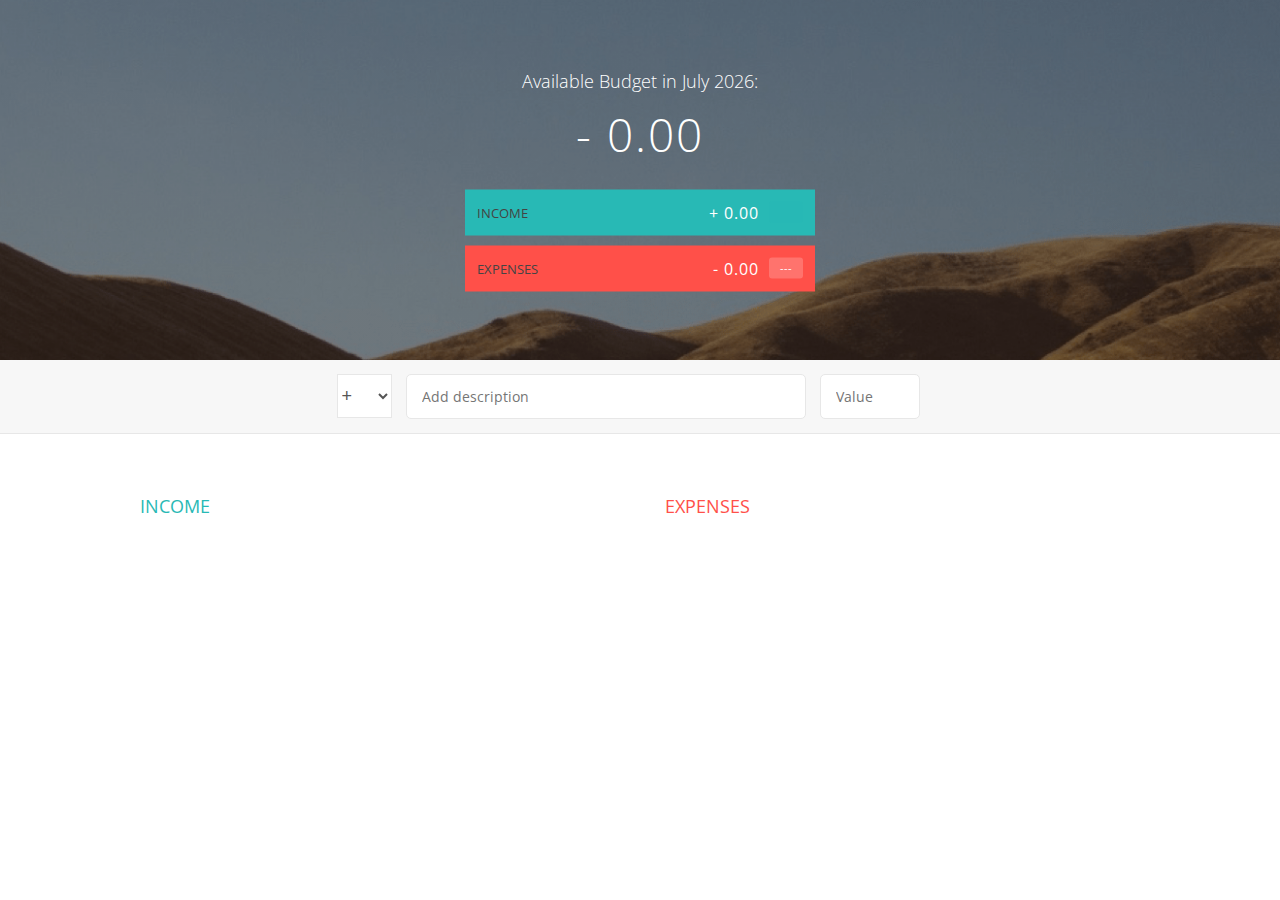
<file: A Budget Application/index.html>
<!DOCTYPE html>
<html lang="en">
<head>
    <meta charset="UTF-8">
    <link href="https://fonts.googleapis.com/css?family=Open+Sans:100,300,400,600" rel="stylesheet" type="text/css">
    <link href="http://code.ionicframework.com/ionicons/2.0.1/css/ionicons.min.css" rel="stylesheet" type="text/css">
    <link type="text/css" rel="stylesheet" href="style.css">
    <title>Budgety</title>
</head>
<body>

<div class="top">
    <div class="budget">
        <div class="budget__title">
            Available Budget in <span class="budget__title--month">%Month%</span>:
        </div>

        <div class="budget__value">+ 2,345.64</div>

        <div class="budget__income clearfix">
            <div class="budget__income--text">Income</div>
            <div class="right">
                <div class="budget__income--value">+ 4,300.00</div>
                <div class="budget__income--percentage">&nbsp;</div>
            </div>
        </div>

        <div class="budget__expenses clearfix">
            <div class="budget__expenses--text">Expenses</div>
            <div class="right clearfix">
                <div class="budget__expenses--value">- 1,954.36</div>
                <div class="budget__expenses--percentage">45%</div>
            </div>
        </div>
    </div>
</div>



<div class="bottom">
    <div class="add">
        <div class="add__container">
            <select class="add__type">
                <option value="inc" selected>+</option>
                <option value="exp">-</option>
            </select>
            <input type="text" class="add__description" placeholder="Add description">
            <input type="number" class="add__value" placeholder="Value">
            <button class="add__btn"><i class="ion-ios-checkmark-outline"></i></button>
        </div>
    </div>

    <div class="container clearfix">
        <div class="income">
            <h2 class="income__title">Income</h2>

            <div class="income__list">

                <!--
                <div class="item clearfix" id="income-0">
                    <div class="item__description">Salary</div>
                    <div class="right clearfix">
                        <div class="item__value">+ 2,100.00</div>
                        <div class="item__delete">
                            <button class="item__delete--btn">
                                <i class="ion-ios-close-outline"></i>
                            </button>
                        </div>
                    </div>
                </div>

                <div class="item clearfix" id="income-1">
                    <div class="item__description">Sold car</div>
                    <div class="right clearfix">
                        <div class="item__value">+ 1,500.00</div>
                        <div class="item__delete">
                            <button class="item__delete--btn"><i class="ion-ios-close-outline"></i></button>
                        </div>
                    </div>
                </div>
                -->

            </div>
        </div>



        <div class="expenses">
            <h2 class="expenses__title">Expenses</h2>

            <div class="expenses__list">

                <!--
                <div class="item clearfix" id="expense-0">
                    <div class="item__description">Apartment rent</div>
                    <div class="right clearfix">
                        <div class="item__value">- 900.00</div>
                        <div class="item__percentage">21%</div>
                        <div class="item__delete">
                            <button class="item__delete--btn"><i class="ion-ios-close-outline"></i></button>
                        </div>
                    </div>
                </div>
                <div class="item clearfix" id="expense-1">
                    <div class="item__description">Grocery shopping</div>
                    <div class="right clearfix">
                        <div class="item__value">- 435.28</div>
                        <div class="item__percentage">10%</div>
                        <div class="item__delete">
                            <button class="item__delete--btn"><i class="ion-ios-close-outline"></i></button>
                        </div>
                    </div>
                </div>
                -->

            </div>
        </div>
    </div>


</div>

<script src="app1.js"></script>
</body>
</html>
</file>
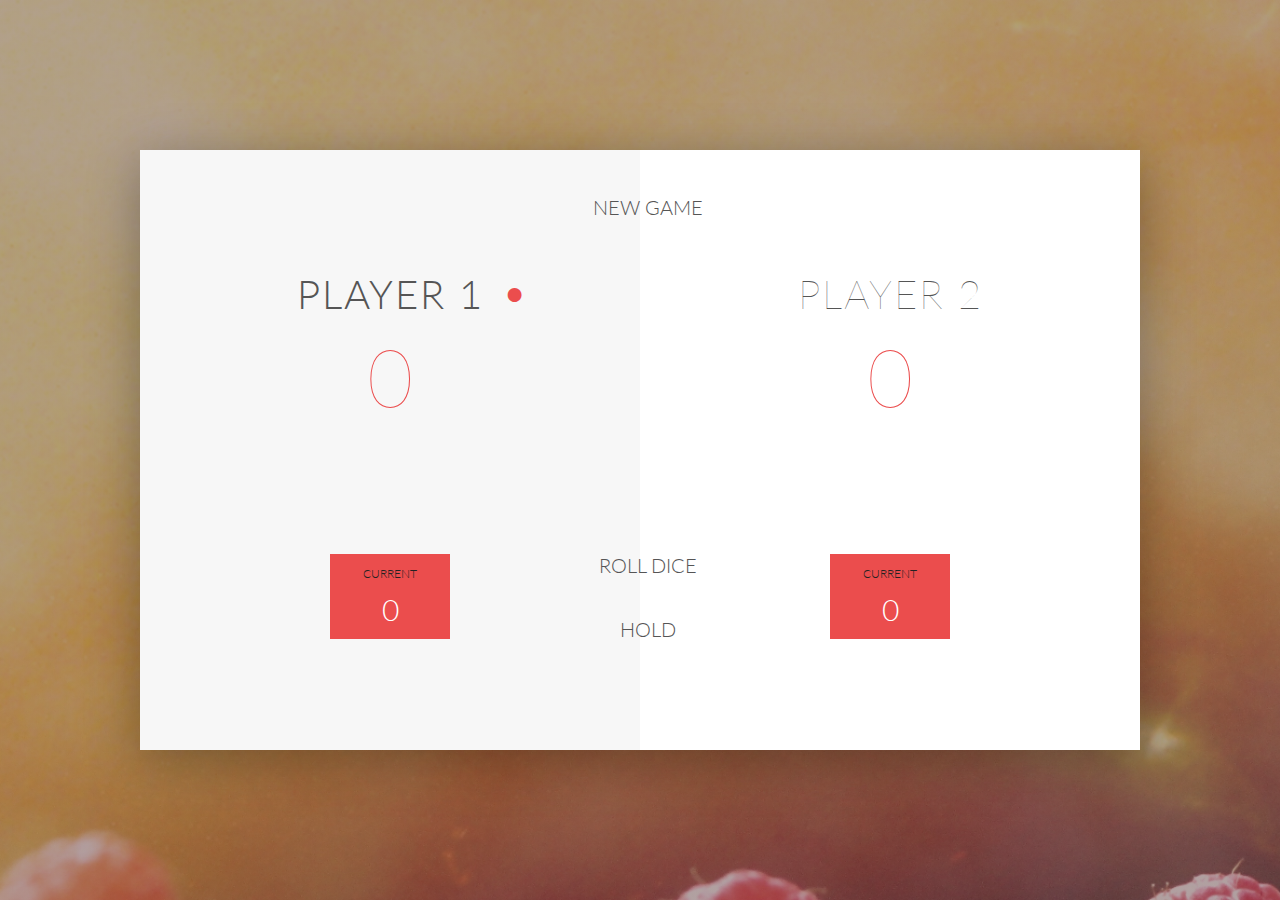
<file: A Pig Game/A Pig Game- JavaScript/Main/index.html>
<!DOCTYPE html>
<html lang="en">
<head>
    <meta charset="UTF-8">
    <meta name="viewport" content="width=device-width, initial-scale=1.0">
    <link href="http://code.ionicframework.com/ionicons/2.0.1/css/ionicons.min.css" rel="stylesheet" type="text/css">
    <link href="https://fonts.googleapis.com/css?family=Lato:100,300,600" rel="stylesheet" type="text/css">
    <link type="text/css" rel="stylesheet" href="style.css">
    <title>Pig Game</title>
</head>
<body>
    <div class="wrapper clearfix">
        <div class="player-0-panel active">
            <div class="player-name" id="name-0">Player 1</div>
            <div class="player-score" id="score-0">43</div>
            <div class="player-current-box">
                <div class="player-current-label">Current</div>
                <div class="player-current-score" id="current-0">11</div>
            </div>
        </div>
        <div class="player-1-panel">
            <div class="player-name" id="name-1">Player 2</div>
            <div class="player-score" id="score-1">72</div>
            <div class="player-current-box">
                <div class="player-current-label">Current</div>
                <div class="player-current-score" id="current-1">0</div>
            </div>
        </div>

        <button class="button-new"><i class="ion-ios-plus-outline"></i>New Game</button>
        <button class="button-roll"><i class="ion-ios-loop"></i>Roll Dice</button>
        <button class="button-hold"><i class="ion-ios-download-outline"></i>Hold</button>

        <img src="dice-5.png" alt="dice" class="dice">

    </div>

    <script src="javascript.js"></script>


</body>
</html>
</file>
<file: A Budget Application/style.css>
* {
    margin: 0;
    padding: 0;
    box-sizing: border-box;
}

.clearfix::after {
    content: "";
    display: table;
    clear: both;
}

body {
    color: #555;
    font-family: Open Sans;
    font-size: 16px;
    position: relative;
    height: 100vh;
    font-weight: 400;
}

.right {
    float: right;
}
.red {
    color: #FF5049 !important;
}
.red-focus:focus {
    border: 1px solid #FF5049 !important;
}

/**********************************************
*** TOP PART
**********************************************/

.top {
    height: 40vh;
    background-image: linear-gradient(rgba(0, 0, 0, 0.35), rgba(0, 0, 0, 0.35)), url(back.png);
    background-size: cover;
    background-position: center;
    position: relative;
}

.budget {
    position: absolute;
    width: 350px;
    top: 50%;
    left: 50%;
    transform: translate(-50%, -50%);
    color: #fff;
}

.budget__title {
    font-size: 18px;
    text-align: center;
    margin-bottom: 10px;
    font-weight: 300;
}

.budget__value {
    font-weight: 300;
    font-size: 46px;
    text-align: center;
    margin-bottom: 25px;
    letter-spacing: 2px;
}

.budget__income,
.budget__expenses {
    padding: 12px;
    text-transform: uppercase;
}

.budget__income {
    margin-bottom: 10px;
    background-color: #28B9B5;
}

.budget__expenses {
    background-color: #FF5049;
}

.budget__income--text,
.budget__expenses--text {
    float: left;
    font-size: 13px;
    color: #444;
    margin-top: 2px;
}

.budget__income--value,
.budget__expenses--value {
    letter-spacing: 1px;
    float: left;
}

.budget__income--percentage,
.budget__expenses--percentage {
    float: left;
    width: 34px;
    font-size: 11px;
    padding: 3px 0;
    margin-left: 10px;
}

.budget__income--percentage {
    background-color: rgba(40,185,181,0.11);
    text-align: center;
    border-radius: 3px;
}
.budget__expenses--percentage {
    background-color: rgba(255, 255, 255, 0.2);
    text-align: center;
    border-radius: 3px;
}


/**********************************************
*** BOTTOM PART
**********************************************/

/***** FORM *****/
.add {
    padding: 14px;
    border-bottom: 1px solid #e7e7e7;
    background-color: #f7f7f7;
}

.add__container {
    margin: 0 auto;
    text-align: center;
}

.add__type {
    width: 55px;
    border: 1px solid #e7e7e7;
    height: 44px;
    font-size: 18px;
    color: inherit;
    background-color: #fff;
    margin-right: 10px;
    font-weight: 300;
    transition: border 0.3s;
}

.add__description,
.add__value {
    border: 1px solid #e7e7e7;
    background-color: #fff;
    color: inherit;
    font-family: inherit;
    font-size: 14px;
    padding: 12px 15px;
    margin-right: 10px;
    border-radius: 5px;
    transition: border 0.3s;
}

.add__description {
    width: 400px;
}
.add__value {
    width: 100px;
}

.add__btn {
    font-size: 35px;
    background: none;
    border: none;
    color: #28B9B5;
    cursor: pointer;
    display: inline-block;
    vertical-align: middle;
    line-height: 1.1;
    margin-left: 10px;
}

.add__btn:active {
    transform: translateY(2px);
}

.add__type:focus,
.add__description:focus,
.add__value:focus {
    outline: none;
    border: 1px solid #28B9B5;
}

.add__btn:focus {
    outline: none;
}

/***** LISTS *****/
.container {
    width: 1000px;
    margin: 60px auto;
}

.income {
    float: left;
    width: 475px;
    margin-right: 50px;
}

.expenses {
    float: right;
    width: 475px;
}

h2 {
    text-transform: uppercase;
    font-size: 18px;
    font-weight: 400;
    margin-bottom: 15px;
}

.income__title {
    color: #28B9B5;
}
.expenses__title {
    color: #FF5049;
}

.item {
    padding: 13px;
    border-bottom: 1px solid #e7e7e7;
}

.item:first-child {
    border-top: 1px solid #e7e7e7;
}
.item:nth-child(even) {
    background-color: #f7f7f7;
}

.item__description {
    float: left;
}

.item__value {
    float: left;
    transition: transform 0.3s;
}

.item__percentage {
    float: left;
    margin-left: 20px;
    transition: transform 0.3s;
    font-size: 11px;
    background-color: #FFDAD9;
    padding: 3px;
    border-radius: 3px;
    width: 32px;
    text-align: center;
}

.income .item__value,
.income .item__delete--btn {
    color: #28B9B5;
}

.expenses .item__value,
.expenses .item__percentage,
.expenses .item__delete--btn {
    color: #FF5049;
}


.item__delete {
    float: left;
}

.item__delete--btn {
    font-size: 22px;
    background: none;
    border: none;
    cursor: pointer;
    display: inline-block;
    vertical-align: middle;
    line-height: 1;
    display: none;
}

.item__delete--btn:focus {
    outline: none;
}
.item__delete--btn:active {
    transform: translateY(2px);
}

.item:hover .item__delete--btn {
    display: block;
}
.item:hover .item__value {
    transform: translateX(-20px);
}
.item:hover .item__percentage {
    transform: translateX(-20px);
}


.unpaid {
    background-color: #FFDAD9 !important;
    cursor: pointer;
    color: #FF5049;

}

.unpaid .item__percentage { box-shadow: 0 2px 6px 0 rgba(0, 0, 0, 0.1); }
.unpaid:hover .item__description { font-weight: 900; }
</file>
<file: A Pig Game/A Pig Game- JavaScript/Main/style.css>
*{
    margin: 0;
    padding: 0;
    box-sizing: border-box;
}

.clearfix::after{
    content: "";
    display: table;
    clear: both;
}

body{
    background-image: linear-gradient(rgba(62, 20, 20, 0.4), rgba(62, 20, 20, 0.4)), url(back.jpg);
    background-size: cover;
    background-position: center;
    font-family: Lato;
    font-weight: 300;
    position: relative;
    height: 100vh;
    color: #555;
}

.wrapper{
    width: 1000px;
    position: absolute;
    top: 50%;
    left: 50%;
    transform: translate(-50%,-50%);
    background-color: #fff;
    box-shadow: 0px 10px 50px rgba(0, 0, 0, 0.3);
    overflow: hidden;
}
.player-0-panel,
.player-1-panel {
    width: 50%;
    float: left;
    height: 600px;
    padding: 100px;
}

.player-name{
    font-size: 40px;
    text-align: center;
    text-transform: uppercase;
    letter-spacing: 2px;
    font-weight: 100;
    margin-top: 20px;
    margin-bottom: 10px;
    position: relative;
}

.player-score {
    text-align: center;
    font-size: 80px;
    font-weight: 100;
    color: #EB4D4D;
    margin-bottom: 130px;
}

.active {
    background-color: #f7f7f7;
}
.active .player-name {
    font-weight: 300;
}

.active .player-name::after {
    content: "\2022";
    font-size: 47px;
    position: absolute;
    color: #EB4D4D;
    top: -7px;
    right: 10px;

}

.player-current-box {
    background-color: #EB4D4D;
    color: #fff;
    width: 40%;
    margin: 0 auto;
    padding: 12px;
    text-align: center;
}

.player-current-label {
    text-transform: uppercase;
    margin-bottom: 10px;
    font-size: 12px;
    color: #222;
}

.player-current-score {
    font-size: 30px;
}
button {
    position: absolute;
    width: 200px;
    left: 50%;
    transform: translateX(-50%);
    color: #555;
    background: none;
    border: none;
    font-family: Lato;
    font-size: 20px;
    text-transform: uppercase;
    cursor: pointer;
    font-weight: 300;
    transition: background-color 0.3s, color 0.3s;
}

button:hover {
    font-weight: 600;
}
button:hover i {
    margin-right: 20px;
}
button:focus {
    outline: none;
}

i {
    color: #EB4D4D;
    display: inline-block;
    margin-right: 15px;
    font-size: 32px;
    line-height: 1;
    vertical-align: text-top;
    margin-top: -4px;
    transition: margin 0.3s;
}

.button-new{
    top: 45px;
}
.button-roll {
    top: 403px;
}
.button-hold {
    top: 467px;
}
.dice {
    position: absolute;
    left: 50%;
    top: 178px;
    transform: translateX(-50%);
    height: 100px;
    box-shadow: 0px 10px 60px rgba(0, 0, 0, 0.10);
}
.winner {
    background-color: #f7f7f7;
}
.winner .player-name {
    font-weight: 300; color: #EB4D4D;
}
</file>
